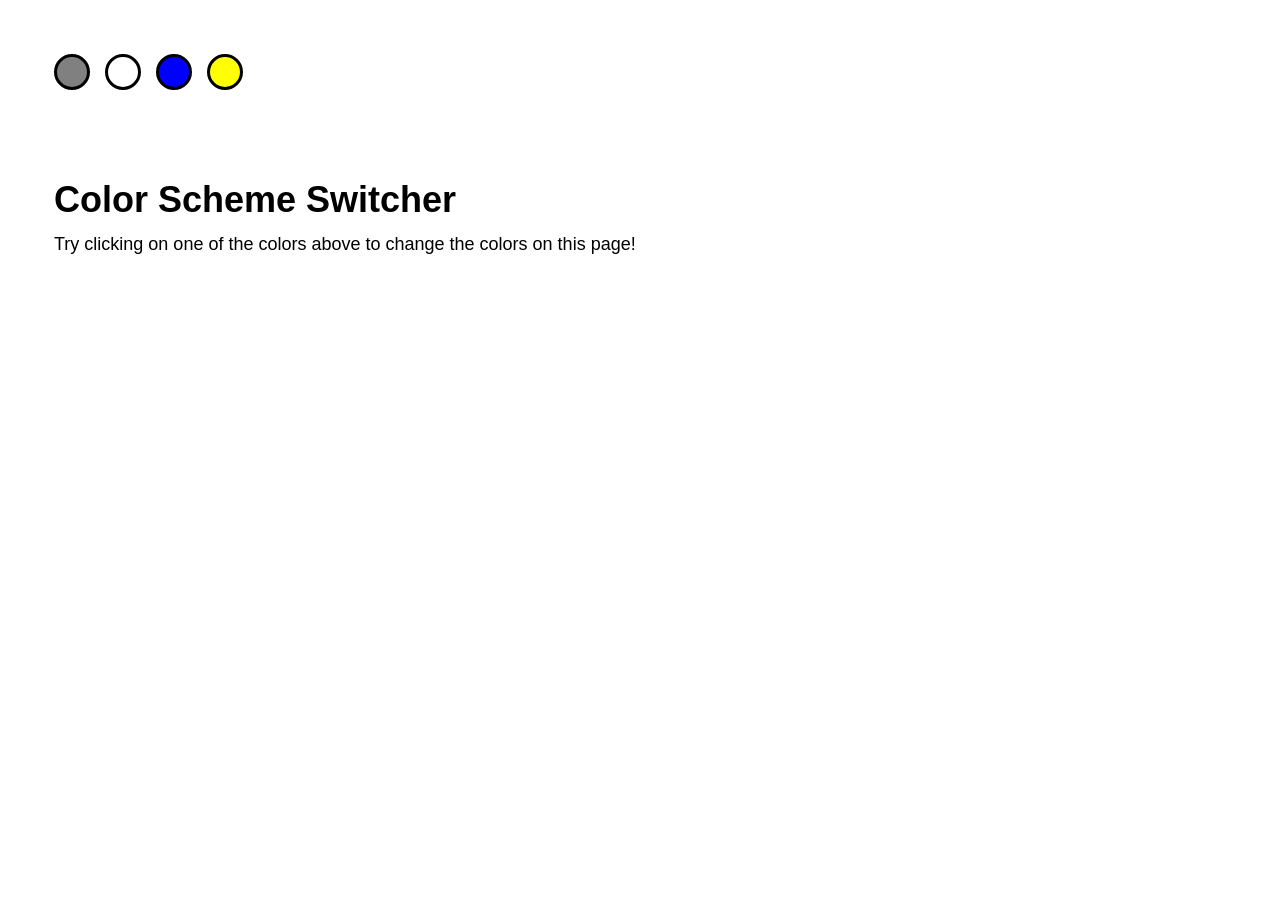
<file: week6_working_files/color_scheme/index.html>
<!DOCTYPE html>
<html>

<head>

  <meta charset="UTF-8">

  <title>Color Scheme Switcher - jQuery - CodePen</title>

    <link rel="stylesheet" href="css/style.css" media="screen" type="text/css" />

</head>

<body>

  <ul id="switcher">
  <li id="grayButton"></li>
  <li id="whiteButton"></li>
  <li id="blueButton"></li>
  <li id="yellowButton"></li>
</ul>

<h1>Color Scheme Switcher</h1>

<p>Try clicking on one of the colors above to change the colors on this page!</p>

  <script src='http://ajax.googleapis.com/ajax/libs/jquery/1.10.1/jquery.min.js'></script>

  <script src="js/index.js"></script>

</body>

</html>
</file>
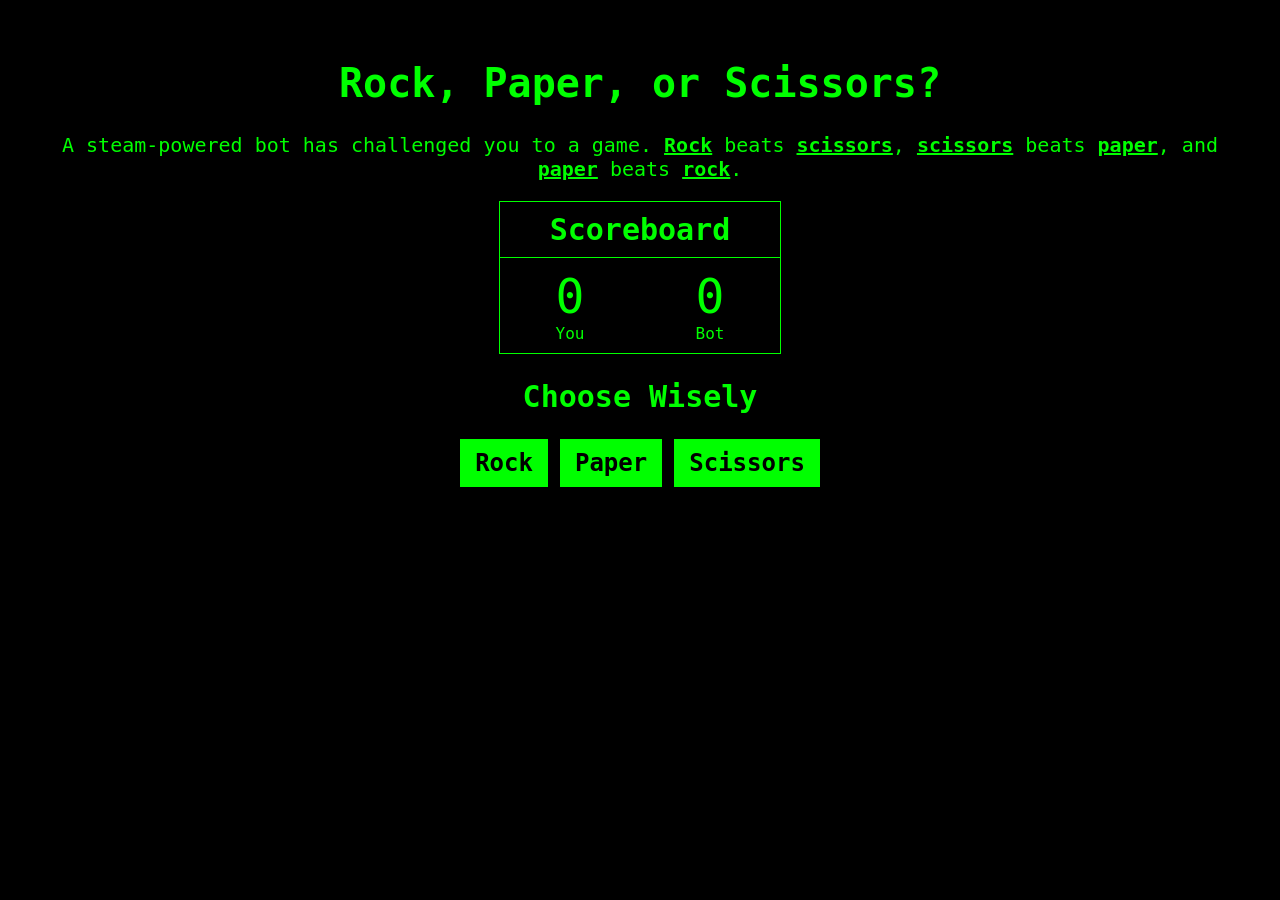
<file: week6_working_files/rock_paper_scissors/index.html>
<!DOCTYPE html>
<html>

<head>

  <meta charset="UTF-8">

  <title>Weather application</title>

  <link rel="stylesheet" href="css/style.css" media="screen" type="text/css" />

</head>

<body>

  <h1>Rock, Paper, or Scissors?</h1>

  <p>A steam-powered bot has challenged you to a game.
    <strong>Rock</strong> beats
    <strong>scissors</strong>,
    <strong>scissors</strong> beats
    <strong>paper</strong>, and
    <strong>paper</strong> beats
    <strong>rock</strong>.</p>

  <div class="scoreboard">
    <h2>Scoreboard</h2>

    <div class="scores">
      <div>
        <div id="humanScore" class="score">0</div>
        <div>You</div>
      </div>
      <div>
        <div id="computerScore" class="score">0</div>
        <div>Bot</div>
      </div>
    </div>

  </div>

  <h2>Choose Wisely</h2>

  <button id="rock">Rock</button>

  <button id="paper">Paper</button>

  <button id="scissors">Scissors</button>


  <div id="status"></div>

  <script src='http://ajax.googleapis.com/ajax/libs/jquery/1.10.1/jquery.min.js'></script>
  <script src="js/index.js"></script>

</body>

</html>
</file>
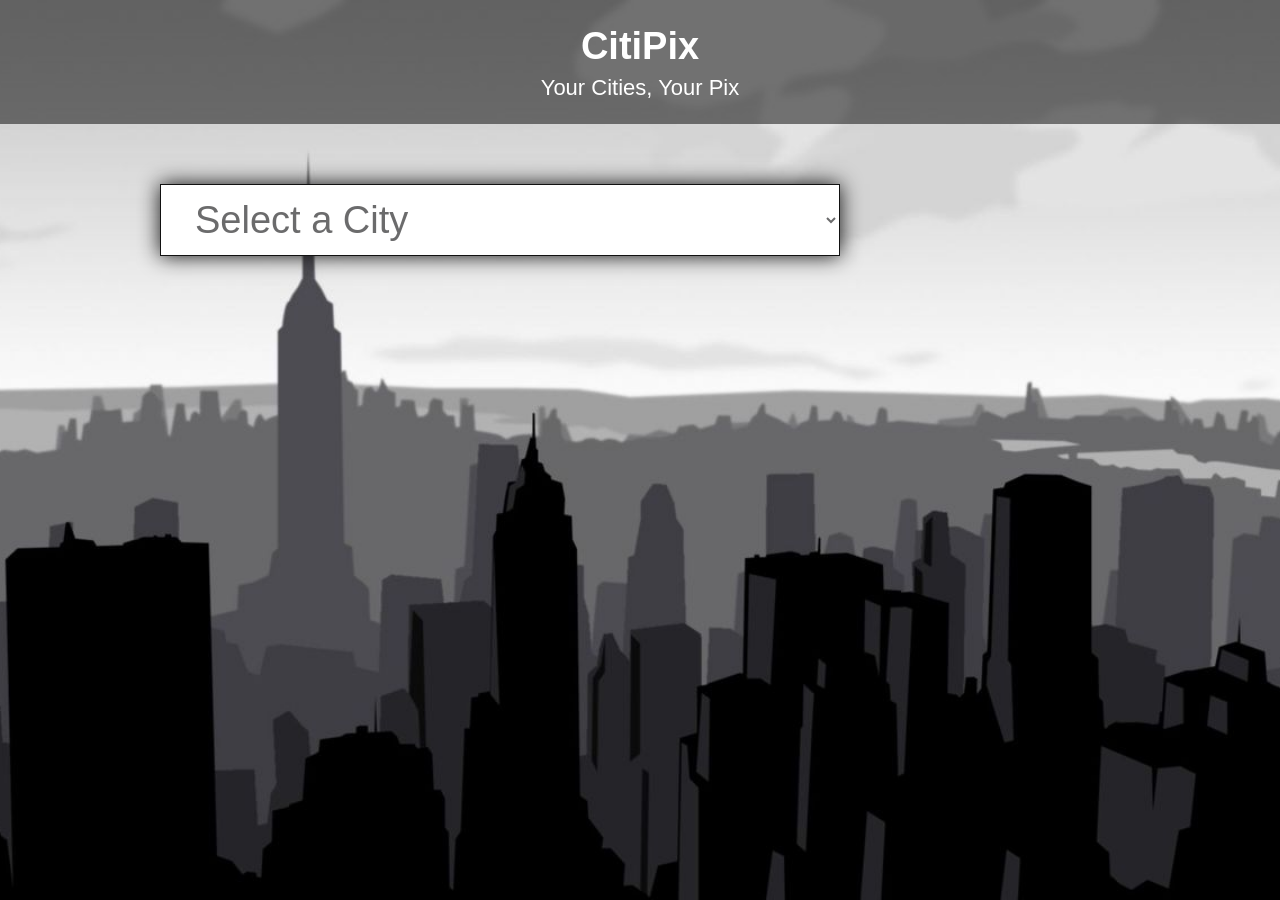
<file: week6_working_files/assignment/starter_code/index.html>
<!DOCTYPE html>
<html lang="en">
	<head>
    	<meta charset="utf-8">
    	<meta name="description" content="Your description goes here">
    	<meta name="keywords" content="one, two, three">

		<title>City Background</title>

		<!-- external CSS link -->
		<link rel="stylesheet" href="css/reset.css">
		<link rel="stylesheet" href="css/style.css">


	</head>
	<body>
		<header>
			<div class="title">
				<h1>CitiPix</h1>
				<p>Your Cities, Your Pix</p>
			</div>
		</header>
			<div class="container">
				<form>
					<select id="city-type">
						<option>Select a City</option>
					</select>
				</form>
			</div>
			<script src='http://ajax.googleapis.com/ajax/libs/jquery/1.10.1/jquery.min.js'></script>
			<script src="index.js"></script>
	</body>
</html>
</file>
<file: week6_working_files/color_scheme/css/style.css>
body {
  margin: 3em;
  padding: 0;
  font-family: sans-serif;
  font-size: 18px;
  line-height: 1.5;
}
body.gray {
  background: gray;
  color: white;
}
body.white {
  background: white;
  color: black;
}
body.blue {
  background: blue;
  color: white;
}
body.yellow {
  background: yellow;
  color: black;
}

h1 {
  line-height: 1.25;
  margin: 2em 0 0;
}
p {
  margin: .5em 0;
}

#switcher {
  list-style: none;
  margin: 0;
  padding: 0;
  overflow: hidden;
}
#switcher li {
  float: left;
  width: 30px;
  height: 30px;
  margin: 0 15px 15px 0;
  border-radius: 30px;
  border: 3px solid black;
}

#grayButton {
  background: gray;
}
#whiteButton {
  background: white;
}
#blueButton {
  background: blue;
}
#yellowButton {
  background: yellow;
}
</file>
<file: week6_working_files/rock_paper_scissors/css/style.css>
body {
  font-family: monospace;
  font-size: 20px;
  text-align: center;
  background: black;
  color: lime;
  margin: 3em;
}

strong {
  text-decoration: underline;
}

button {
  background: lime;
  color: black;
  border: none;
  padding: 10px 15px;
  font-size: 1.2em;
  font-family: monospace;
  font-weight: bold;
}
button:active {
  background: green;
}

.scoreboard {
  width: 14em;
  margin: auto;
  border: 1px solid lime;
}
.scoreboard h2 {
  border-bottom: 1px solid lime;
  margin: 0;
  padding: 10px;
}

.scores {
  width: 100%;
  margin: 10px auto;
  font-size: 0;
}
.scores > * {
  display: inline-block;
  vertical-align: top;
  font-size: 16px;
  width: 50%;
  text-align: center;
}

.scores .score{
  font-size: 3em;
}


#status {
  margin-top: 20px;
}
</file>
<file: week6_working_files/assignment/starter_code/css/style.css>
/*
Project Name: Blank Template
Client: Your Client
Author: Your Name
Developer @GA in NYC
*/


/******************************************
/* SETUP
/*******************************************/

/* Box Model Hack */
* {
     -moz-box-sizing: border-box; /* Firexfox */
     -webkit-box-sizing: border-box; /* Safari/Chrome/iOS/Android */
     box-sizing: border-box; /* IE */
}

/* Clear fix hack */
.clearfix:after {
     content: ".";
     display: block;
     clear: both;
     visibility: hidden;
     line-height: 0;
     height: 0;
}

.clear {
  clear: both;
}

.alignright {
  float: right;
  padding: 0 0 10px 10px; /* note the padding around a right floated image */
}

.alignleft {
  float: left;
  padding: 0 10px 10px 0; /* note the padding around a left floated image */
}

/******************************************
/* BASE STYLES
/*******************************************/

body {
  color: #000;
  font-size: 12px;
  line-height: 1.4;
  font-family: Helvetica, Arial, sans-serif;
  background: url(../images/citipix_skyline.jpg) no-repeat center center fixed;
  -webkit-background-size: cover;
  -moz-background-size: cover;
  -o-background-size: cover;
  background-size: cover;
}


/******************************************
/* LAYOUT
/*******************************************/

/* Center the container */
.container {
  width: 960px;
  margin: auto;
  padding-top: 5em;
}

header {
  background: rgba(0,0,0, .5);
  padding: 20px 0;
}

.title {
  text-align: center;
  color: #fff;
  font-size: 38px;
  font-weight: bold;
  font-family: helvetica, arial, sans-serif;
}

.title p {
  font-size: 22px;
  font-weight: normal
}

#city-type {
  color: #6b6b6c;
  font-size: 38px;
  background: #fff;
  border: 1px solid #111;
  padding: 0px 30px;
  display: inline-block;
  width: 680px;
  margin-right: 24px;
  font-family: helvetica, arial, sans-serif;
  height: 72px;
  line-height: 74px;
  vertical-align: middle;
  box-shadow: #111 0 0 20px;
}
#submit-btn {
  background: #ffe500;
  color: #000;
  font-size: 38px;
  font-weight: bold;
  text-transform: uppercase;
  border: 1px solid #111;
  text-align: center;
  display: inline-block;
  width: 250px;
  height: 72px;
  line-height: 74px;
  vertical-align: middle;
  box-shadow: #111 0 0 50px;
  font-family: helvetica, arial, sans-serif;
  cursor: pointer;
}
#submit-btn:hover {
  background: #fff600;
}

.nyc {
  background-image: url(../images/nyc.jpg)
}
.sf {
  background-image: url(../images/sf.jpg)
}
.la {
  background-image: url(../images/la.jpg)
}
.austin {
  background-image: url(../images/austin.jpg)
}
.sydney {
  background-image: url(../images/sydney.jpg)
}

/******************************************
/* ADDITIONAL STYLES
/*******************************************/
</file>
